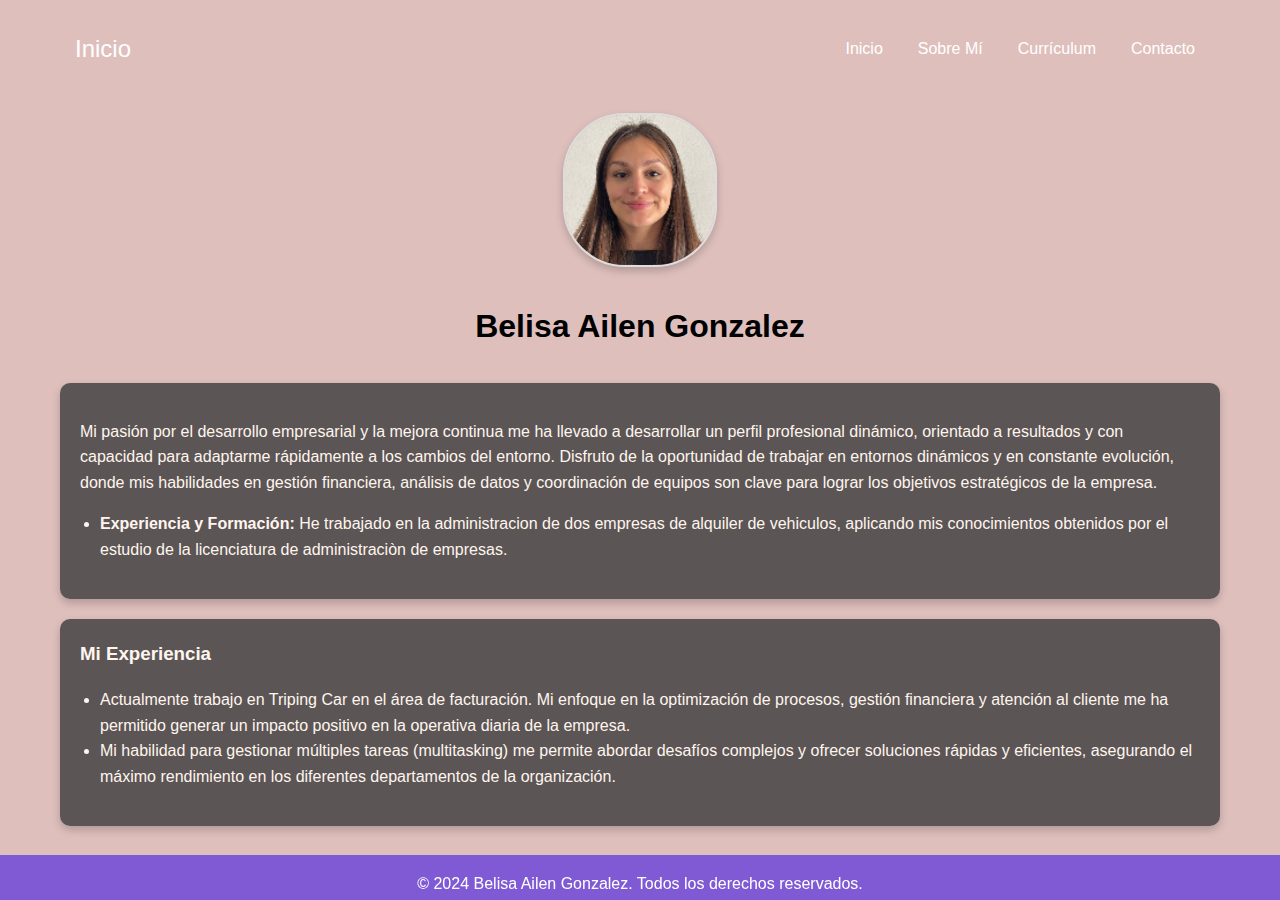
<file: index.html>
<!DOCTYPE html>
<html lang="es">
<head>
    <meta charset="UTF-8">
    <meta name="viewport" content="width=device-width, initial-scale=1.0">
    <link rel="stylesheet" href="styles.css">
    <title>Belisa Ailen Gonzalez</title>
</head>
<body>
    <nav class="navbar">
        <div class="navbar-container">
            <a href="#" class="navbar-brand">
                Inicio</a>
            <button class="navbar-toggler" id="navbar-toggler">
                &#9776;
            </button>
            <div class="navbar-menu" id="navbar-menu">
                <a href="index.html">Inicio</a>
                <a href="sobre-mi.html">Sobre Mí</a>
                <a href="curriculum.html">Currículum</a>
                <a href="contacto.html">Contacto</a>
            </div>
        </div>
    </nav>
    
    <header>
        <img src="ailen.png" alt="Foto Belisa">
        <h1>Belisa Ailen Gonzalez</h1>
    </header>
    
    <div class="section-box">
        <p>Mi pasión por el desarrollo empresarial y la mejora continua me ha llevado a desarrollar un perfil profesional dinámico, orientado a resultados y con capacidad para adaptarme rápidamente a los cambios del entorno. Disfruto de la oportunidad de trabajar en entornos dinámicos y en constante evolución, donde mis habilidades en gestión financiera, análisis de datos y coordinación de equipos son clave para lograr los objetivos estratégicos de la empresa.</p>
        <ul>
            <li><strong>Experiencia y Formación:</strong> He trabajado en la administracion de dos empresas de alquiler de vehiculos, aplicando mis conocimientos obtenidos por el estudio de la licenciatura de administraciòn de empresas.</li>
        </ul>
    </div>

    <div class="section-box">
        <h3>Mi Experiencia</h3>
        <ul>
            <li>Actualmente trabajo en Triping Car en el área de facturación. Mi enfoque en la optimización de procesos, gestión financiera y atención al cliente me ha permitido generar un impacto positivo en la operativa diaria de la empresa.</li>
            <li>Mi habilidad para gestionar múltiples tareas (multitasking) me permite abordar desafíos complejos y ofrecer soluciones rápidas y eficientes, asegurando el máximo rendimiento en los diferentes departamentos de la organización.</li>
        </ul>
    </div>

    <footer class="footer">
        <p>&copy; 2024 Belisa Ailen Gonzalez. Todos los derechos reservados.</p>
    </footer>
    
    <script>
        document.getElementById("navbar-toggler").addEventListener("click", function() {
            var menu = document.getElementById("navbar-menu");
            menu.classList.toggle("active");
        });
    </script>
</body>
</html>
</file>
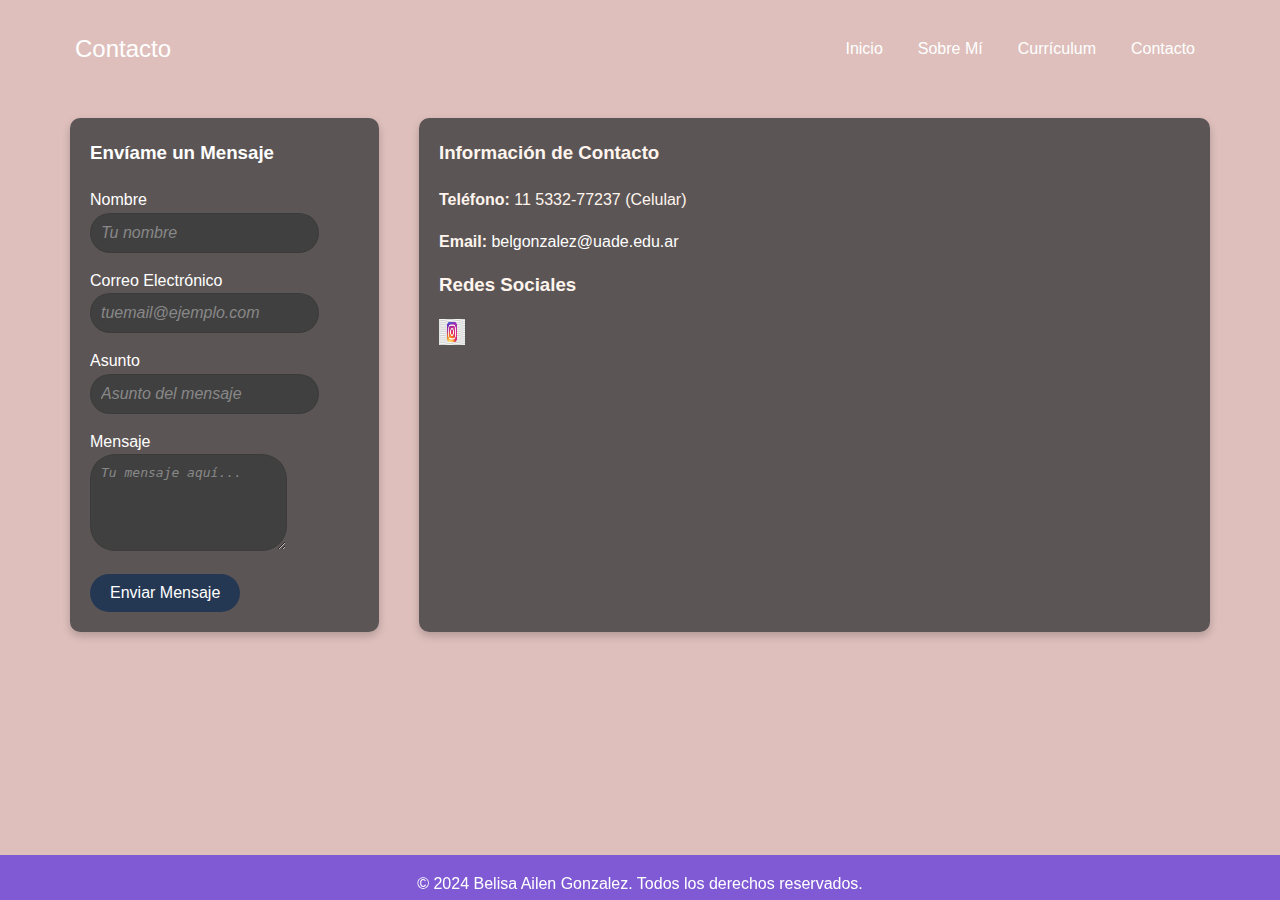
<file: contacto.html>
<!DOCTYPE html>
<html lang="es">
<head>
    <meta charset="UTF-8">
    <meta name="viewport" content="width=device-width, initial-scale=1.0">
    <title>Contacto - Belisa Ailen Gonzalez</title>
    <link rel="stylesheet" href="styles.css">
</head>
<body>
    <!-- Navbar -->
    <nav class="navbar">
        <div class="navbar-container">
            <a href="#" class="navbar-brand">
                Contacto
            </a>
            <button class="navbar-toggler" id="navbar-toggler">
                &#9776;
            </button>
            <div class="navbar-menu" id="navbar-menu">
                <a href="index.html">Inicio</a>
                <a href="sobre-mi.html">Sobre Mí</a>
                <a href="curriculum.html">Currículum</a>
                <a href="contacto.html">Contacto</a>
            </div>
        </div>
    </nav>
    <div class="container contact-section" id="contacto">
        <div class="flex-row">
            <div class="card-container section-box custom-form">
                <div class="card">
                    <h3>Envíame un Mensaje</h3>
                    <form action="your_backend_endpoint" method="POST">
                        <div class="form-group">
                            <label for="nombre">Nombre</label>
                            <input type="text" class="form-control" id="nombre" name="nombre" placeholder="Tu nombre" required>
                        </div>
                        <div class="form-group">
                            <label for="email">Correo Electrónico</label>
                            <input type="email" class="form-control" id="email" name="email" placeholder="tuemail@ejemplo.com" required>
                        </div>
                        <div class="form-group">
                            <label for="asunto">Asunto</label>
                            <input type="text" class="form-control" id="asunto" name="asunto" placeholder="Asunto del mensaje" required>
                        </div>
                        <div class="form-group">
                            <label for="mensaje">Mensaje</br></label>
                            <textarea class="form-control" id="mensaje" name="mensaje" rows="5" placeholder="Tu mensaje aquí..." required></textarea>
                        </div>
                        <button type="submit" class="btn btn-primary">Enviar Mensaje</button>
                    </form>
                </div>
            </div>
            <div class="card-container section-box">
                <div class="card">
                    <h3>Información de Contacto</h3>
                    <div class="contact-info">
                        <p><strong>Teléfono:</strong> 11 5332-77237 (Celular) </p>
                        <p><strong>Email:</strong> <a href="mailto:belgonzalez@uade.edu.ar">belgonzalez@uade.edu.ar</a></p>
                    </div>
                    <h3>Redes Sociales</h3>
                    <div class="social-icons">
                        <a href="https://www.instagram.com/_ailengonzalez/?hl=es" target="_blank" aria-label="Instagram">
                            <img src="ff5ae72f423c7a1a2e6daf347ff1b5e2.jpg" alt="Instagram" width="26" height="26">
                        </a>
                    </div>
                </div>
            </div>
        </div>
    </div>
        </div>
    </div> 

    <footer class="footer">
        <p>&copy; 2024 Belisa Ailen Gonzalez. Todos los derechos reservados.</p>
    </footer>
    
    <script>
        document.getElementById("navbar-toggler").addEventListener("click", function() {
            var menu = document.getElementById("navbar-menu");
            menu.classList.toggle("active");
        });
    </script>
</body>
</html>
</file>
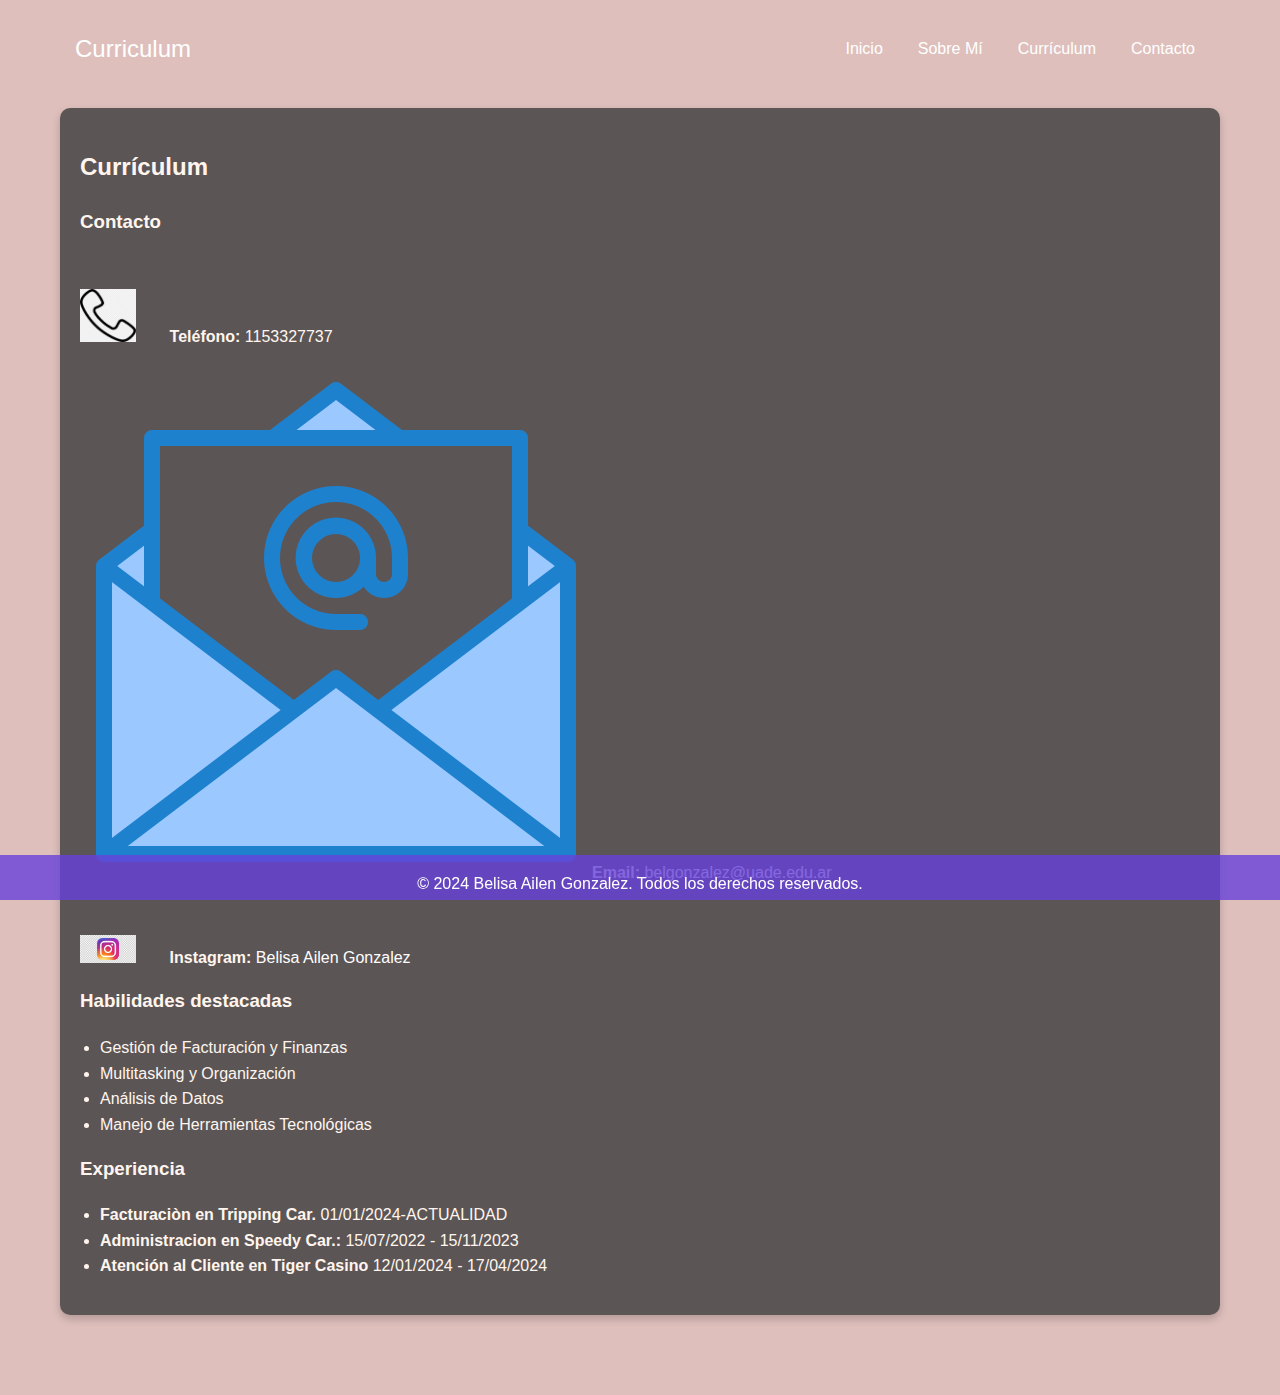
<file: curriculum.html>
<!DOCTYPE html>
<html lang="es">
<head>
    <meta charset="UTF-8">
    <meta name="viewport" content="width=device-width, initial-scale=1.0">
    <title>Administradora - Belisa Ailen Gonzalez</title>
    <link rel="stylesheet" href="styles.css">
</head>
<body>
    <!-- Navbar -->
    <nav class="navbar">
        <div class="navbar-container">
            <a href="#" class="navbar-brand">
                Curriculum
            </a>
            <button class="navbar-toggler" id="navbar-toggler">
                &#9776;
            </button>
            <div class="navbar-menu" id="navbar-menu">
                <a href="index.html">Inicio</a>
                <a href="sobre-mi.html">Sobre Mí</a>
                <a href="curriculum.html">Currículum</a>
                <a href="contacto.html">Contacto</a>
            </div>
        </div>
    </nav>

    <!-- Main Content -->
    <div class="main-container">
        <!-- Left Column: Curriculum -->
        <div class="section-box curriculum-section">
            <h2>Currículum</h2>
            <h3>Contacto</h3>
            <p><img src="png-transparent-telephone-computer-icons-phone-icon-template-miscellaneous-service-computer.png" class="icono-ubi" alt="telefono"><strong>Teléfono:</strong> 1153327737 </p>
            <p><img src="2250206.png" class="icono-mail" alt="mail"><strong>Email:</strong> <a href="mailto:belgonzalez@uade.edu.ar">belgonzalez@uade.edu.ar</a></p>
            <p><img src="ff5ae72f423c7a1a2e6daf347ff1b5e2.jpg" class="icono-ubi" alt="instagram"><strong>Instagram:</strong> <a href="https://www.instagram.com/_ailengonzalez/?hl=es">Belisa Ailen Gonzalez</a></p>

            <h3>Habilidades destacadas</h3>
            <ul>
                <li>Gestión de Facturación y Finanzas</li>
                <li>Multitasking y Organización</li>
                <li>Análisis de Datos</li>
                <li>Manejo de Herramientas Tecnológicas</li>
            </ul>

            <h3>Experiencia</h3>
            <ul>
                <li><strong>Facturaciòn en Tripping Car.</strong> 01/01/2024-ACTUALIDAD</li>
                <li><strong>Administracion en Speedy Car.:</strong> 15/07/2022 - 15/11/2023</li>
                <li><strong>Atención al Cliente en Tiger Casino</strong> 12/01/2024 - 17/04/2024</li>
            </ul>
        </div>

    <footer class="footer">
        <p>&copy; 2024 Belisa Ailen Gonzalez. Todos los derechos reservados.</p>
    </footer>
    
    <script>
        document.getElementById("navbar-toggler").addEventListener("click", function() {
            var menu = document.getElementById("navbar-menu");
            menu.classList.toggle("active");
        });
    </script>
</body>
</html>
</file>
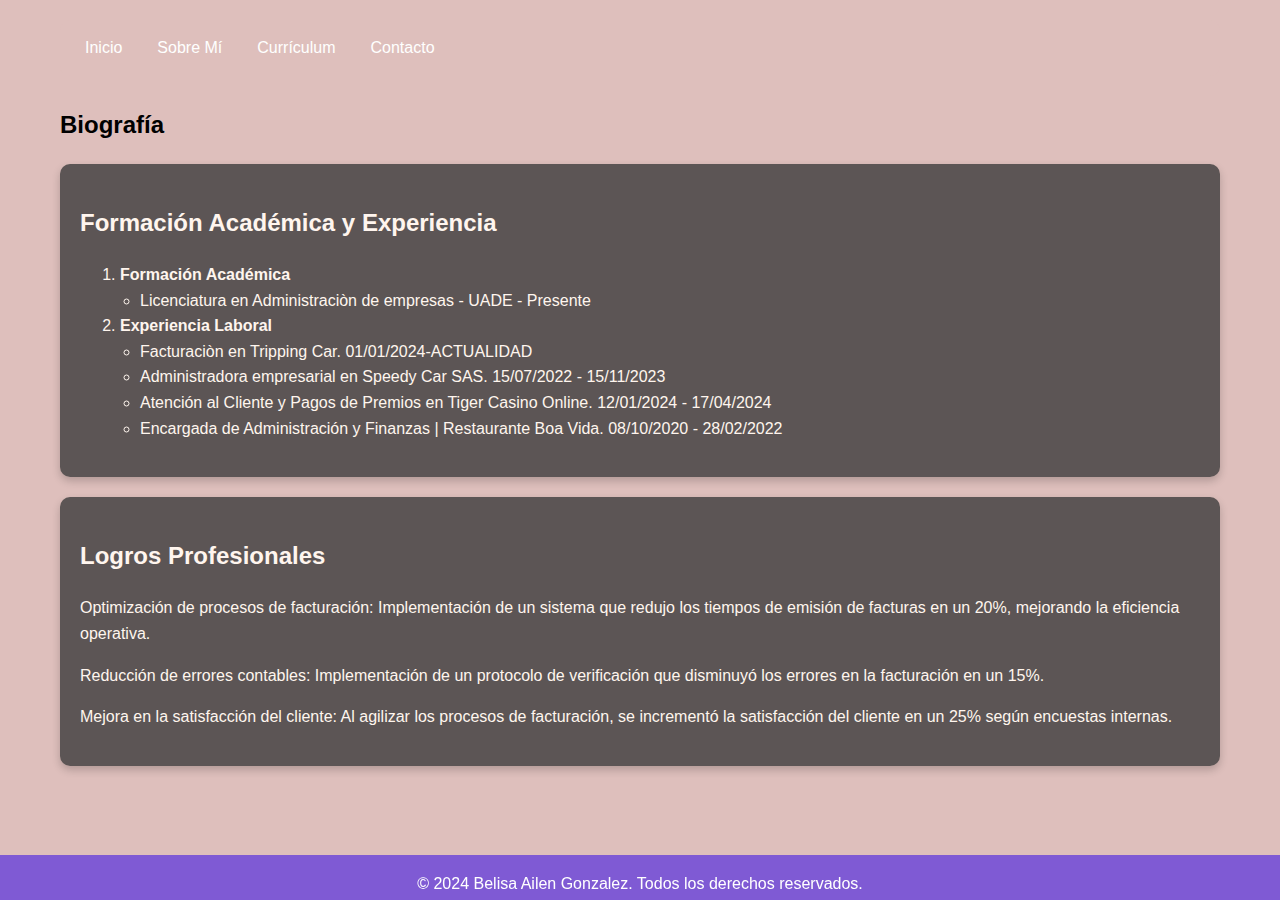
<file: sobre-mi.html>
<!DOCTYPE html>
<html lang="es">
<head>
    <meta charset="UTF-8">
    <meta name="viewport" content="width=device-width, initial-scale=1.0">
    <title>Sobre Mí</title>
    <link rel="stylesheet" href="styles.css">
</head>
<body>
      
   <!-- Navbar -->
   <nav class="navbar">
    <div class="navbar-container">
        <button class="navbar-toggler" id="navbar-toggler">
            &#9776;
        </button>
        <div class="navbar-menu" id="navbar-menu">
            <a href="index.html">Inicio</a>
            <a href="sobre-mi.html">Sobre Mí</a>
            <a href="curriculum.html">Currículum</a>
            <a href="contacto.html">Contacto</a>
        </div>
    </div>
</nav>
 <section id="biografia">
        <h2>Biografía</h2>
     </section>
    <div class="section-box">
        <h2>Formación Académica y Experiencia</h2>
        <ol>
            <li>
                <strong>Formación Académica</strong>
                <ul>
                    <li>Licenciatura en Administraciòn de empresas - UADE - Presente </li>
                </ul>
            </li>
            <li>
                <strong>Experiencia Laboral</strong>
                <ul>
                    <li>Facturaciòn en Tripping Car. 01/01/2024-ACTUALIDAD</li>
                    <li>Administradora empresarial en Speedy Car SAS. 15/07/2022 - 15/11/2023</li>
                    <li>Atención al Cliente y Pagos de Premios en Tiger Casino Online. 12/01/2024 - 17/04/2024</li>
                    <li>Encargada de Administración y Finanzas | Restaurante Boa Vida. 08/10/2020 - 28/02/2022 </li>
        </ol>
    </div>
    <div class="section-box">
        <h2>Logros Profesionales</h2>
        <p>Optimización de procesos de facturación: Implementación de un sistema que redujo los tiempos de emisión de facturas en un 20%, mejorando la eficiencia operativa.</p>
        <p>Reducción de errores contables: Implementación de un protocolo de verificación que disminuyó los errores en la facturación en un 15%.</p>
        <p>Mejora en la satisfacción del cliente: Al agilizar los procesos de facturación, se incrementó la satisfacción del cliente en un 25% según encuestas internas.</p>
    </div>

    <footer class="footer">
        <p>&copy; 2024 Belisa Ailen Gonzalez. Todos los derechos reservados.</p>
    </footer>
    
    <script>
        document.getElementById("navbar-toggler").addEventListener("click", function() {
            var menu = document.getElementById("navbar-menu");
            menu.classList.toggle("active");
        });
    </script>
</body>
</html>
</file>
<file: styles.css>
body {
    margin: 0;
    font-family: sans-serif, Arial;
    background-color: rgb(222, 191, 188);
    max-width: 1200px;
    margin: 0 auto;
    padding: 20px;
    line-height: 1.6;
    box-sizing: border-box; /* Asegura que el padding no afecte al ancho total */
}

.navbar {
    background-color:rgb(222, 191, 188); /* Color con 80% de opacidad */
    color: #fff;
    padding: 10px 0;
    margin-bottom: 30px;
    position: sticky;
    top: 0;
    z-index: 1000;
    color: #FFF5EE; 
    border-radius: 10px;
}
.flex-row {
    display: flex;
    flex-wrap: wrap; /* Asegura que las tarjetas se envuelvan si el espacio es insuficiente */
    gap: 20px; /* Espacio entre las tarjetas */
}
/* Clase extendida para el formulario dentro de una sección-box */
.section-box.custom-form {
    background-color: rgba(59, 59, 59, 0.8); /* Color de fondo oscuro */
    color: #fff; /* Color de texto claro */
    border-radius: 10px;
    padding: 20px;
    box-shadow: 0 4px 8px rgba(0, 0, 0, 0.2);
    flex: 1; /* Hace que ambos contenedores ocupen la misma cantidad de espacio */
}

.section-box.custom-form .form-group {
    margin-bottom: 15px; /* Espacio entre los campos del formulario */
}
title{
    color:rgba(209, 47, 168, 0.8);
}
.section-box.custom-form .form-control {
    border-radius: 25px; /* Bordes ovalados para inputs y textarea */
    border: 1px solid rgba(59, 59, 59, 0.8); /* Borde del input */
    padding: 10px; /* Espaciado interno del input */
    font-size: 1em; /* Tamaño de fuente del input */
    background-color:rgba(59, 59, 59, 0.8); /* Color de fondo de los inputs */
    color:white; /* Color del texto dentro de los inputs */
}

.section-box.custom-form .form-control::placeholder {
    color: #888; /* Color del texto del placeholder */
    font-style: italic; /* Estilo en cursiva para el placeholder */
}

.section-box.custom-form .btn-primary {
    background-color:rgb(24, 49, 83,0.8); /* Color de fondo del botón */
    border: none; /* Eliminar borde del botón */
    border-radius: 25px; /* Bordes ovalados del botón */
    color: #fff; /* Color del texto del botón */
    padding: 10px 20px; /* Espaciado interno del botón */
    font-size: 1em; /* Tamaño de fuente del botón */
    cursor: pointer; /* Cambiar el cursor al pasar por encima */
    transition: background-color 0.3s; /* Transición suave para el cambio de color */
}

.section-box.custom-form .btn-primary:hover {
    background-color: #FFF5EE; /* Color de fondo del botón al pasar el cursor */
    color:#333;
}

.image-container {
    display: flex;            /* Habilita flexbox */
    justify-content: center;  /* Centra la imagen horizontalmente */
    align-items: center;      /* Centra la imagen verticalmente */
    max-width: 100%;          /* Limita el tamaño máximo del contenedor al 100% del ancho disponible */
    height: auto;             /* Ajusta la altura automáticamente */
    overflow: hidden;         /* Evita el desbordamiento */
}

.programmer-image {
    max-width: 100%;          /* Asegura que la imagen no exceda el ancho del contenedor */
    height: auto;             /* Mantiene la relación de aspecto correcta */
    object-fit: cover;        /* Asegura que la imagen cubra el contenedor sin distorsionarse */
}
.card-container {
    flex: 1 1 calc(50% - 20px); /* Ajusta el ancho de las tarjetas y considera el espacio entre ellas */
    box-sizing: border-box; /* Asegura que el padding no afecte al ancho total */
}

.navbar-container {
    display: flex;
    justify-content: space-between;
    align-items: center;
    max-width: 1200px;
    margin: 0 auto;
    padding: 0 15px;
    box-sizing: border-box; /* Asegura que el padding no afecte al ancho total */
}

.navbar-brand {
    font-size: 1.5em;
    text-decoration: none;
    color: #fff;
}

.navbar-menu {
    display: flex;
    gap: 15px;
}

.navbar-menu a {
    text-decoration: none;
    color: #fff;
    padding: 5px 10px;
    border-radius: 4px;
    transition: background-color 0.3s, padding 0.3s;
}

.navbar-menu a:hover {
    background-color: rgb(24, 49, 83);
}

.navbar-toggler {
    display: none;
    font-size: 1.5em;
    background: none;
    border: none;
    color: #fff;
    cursor: pointer;
}

#biografia {
    position: relative;
}

#biografia h2 {
    display: flex;
    justify-content: space-between;
    align-items: center;
}

.icono-biografia {
    width: 50px; /* Ajusta el tamaño del ícono */
    height: 50px; /* Ajusta el tamaño del ícono */
    margin-right: 2%;
}
.icono-formacion{
    width: 2rem; /* Ajusta el tamaño del ícono */
    height: 2rem; /* Ajusta el tamaño del ícono */
    margin-left: 10%;
    margin-right: 0;
} 
.main-container {
    display: flex;
    justify-content: space-between;
    gap: 20px; /* Espacio entre las dos columnas */
    margin-bottom: 40px;
}

.section-box {
    background-color:rgb(24, 49, 83,0.8); /* Color de fondo oscuro */
    color: #fff; /* Color de texto claro */
    border-radius: 10px;
    padding: 20px;
    box-shadow: 0 4px 8px rgba(0, 0, 0, 0.2);
    flex: 1; /* Hace que ambos contenedores ocupen la misma cantidad de espacio */
}

.curriculum-section {
    flex: 2; /* Asigna más espacio a la sección de "Currículum" */
}

.pdf-section {
    flex: 2; /* Asigna menos espacio a la sección de "Currículum Online" */
}

.download-button{
    margin-top: 2rem;
}
/* Aplica a todos los enlaces del documento */
a {
    color: #fff; /* Cambia este color al que prefieras */
    text-decoration: none; /* Elimina el subrayado */
    transition: color 0.3s; /* Añade una transición suave para el hover */
}

/* Cambia el color del enlace al pasar el cursor */
a:hover {
    color: rgb(196, 176, 248); /* Cambia este color al que prefieras para el hover */
}
.icono-pdf{
    width: 1rem;
    height: 1rem; /* Ajusta el tamaño del ícono */ 
    margin-left: 2%;
    margin-top: 2%;
}
.icono-ubi{
    width:5%;
    height:5%; /* Ajusta el tamaño del ícono */ 
    margin-right: 3%;
    margin-top: 3%;
}
.btn-download {
    background-color: #FFF5EE;
    color: #333;
    padding: 10px 20px;
    text-decoration: none;
    border-radius: 5px;
    transition: background-color 0.3s;
}

.btn-download:hover {
    background-color: #ddd;
}
/* Estilos adicionales para las tarjetas */
.card-container {
    flex: 1 1 45%; /* Las tarjetas ocupan el 45% del ancho de la fila, dejando espacio para el margen */
    margin: 10px; /* Espacio entre tarjetas */
    display: flex;
    align-items: stretch; /* Asegura que todas las tarjetas tengan la misma altura */
}

/* Estilo para la fila de tarjetas */
.row {
    display: flex;
    flex-wrap: wrap;
    justify-content: space-between;
}
.service-icon {
    display: block; /* Necesario para centrar la imagen */
    margin: 20px auto; /* Centra la imagen horizontalmente y agrega espacio arriba y abajo */
    width: 15rem; /* Ajusta el tamaño según sea necesario */
    height:10rem; /* Ajusta el tamaño según sea necesario */
    border-radius: 10%; /* Crea un borde ovalado (círculo en este caso) */
    border: 2px solid #FFF5EE; /* Opcional: agrega un borde de color claro */
}

/* Media Queries */
@media (max-width: 768px) {
    .main-container {
        flex-direction: column;
        padding: 10px;
    }

    .section-box {
        margin: 10px 0;
        padding: 15px;
    }

    /* Navbar para móviles */
    .navbar-menu {
        display: none;
        flex-direction: column;
        width: 100%;
        position: absolute;
        top: 60px;
        left: 0;
        background-color: #3B3B3B;
        border-top: 1px solid #575757;
        box-shadow: 0 2px 5px rgba(0, 0, 0, 0.2);
        z-index: 1000;
    }

    .navbar-menu.active {
        display: flex;
    }

    .navbar-toggler {
        display: block;
    }

    .navbar-menu a {
        padding: 15px;
        border-bottom: 1px solid #575757;
    }

    .navbar-menu a:last-child {
        border-bottom: none;
    }
}


header {
    text-align: center;
    margin-bottom: 30px;
}

header img {
    border-radius: 40%;
    width: 150px;
    height: 150px;
    object-fit: cover;
    border: 2px solid #ddd;
    margin-bottom: 5px;
    margin-top: 5px;
    box-shadow: 0 4px 8px rgba(0, 0, 0, 0.2); /* Sombra añadida */
}

.section-box {
    background-color: rgba(59, 59, 59, 0.8); /* Color de fondo oscuro */
    border-radius: 10px;
    padding: 20px;
    margin-bottom: 20px;
    box-shadow: 0 4px 8px rgba(0, 0, 0, 0.2);
    color: #FFF5EE; 
}

.section-box h3 {
    margin-top: 0; /* Elimina el margen superior del título */
}

.section-box ul {
    padding-left: 20px; /* Agrega espacio a la izquierda de los ítems de lista */
}

footer {
    text-align: center;
    background-color: rgb(103, 65, 217,0.8); /* Color con 80% de opacidad */
    color: #fff;
    position: fixed;
    bottom: 0;
    width: 100%;
    box-sizing: border-box; /* Asegura que el padding no afecte al ancho total */
    left: 0;
    height: 5%;
}
</file>
